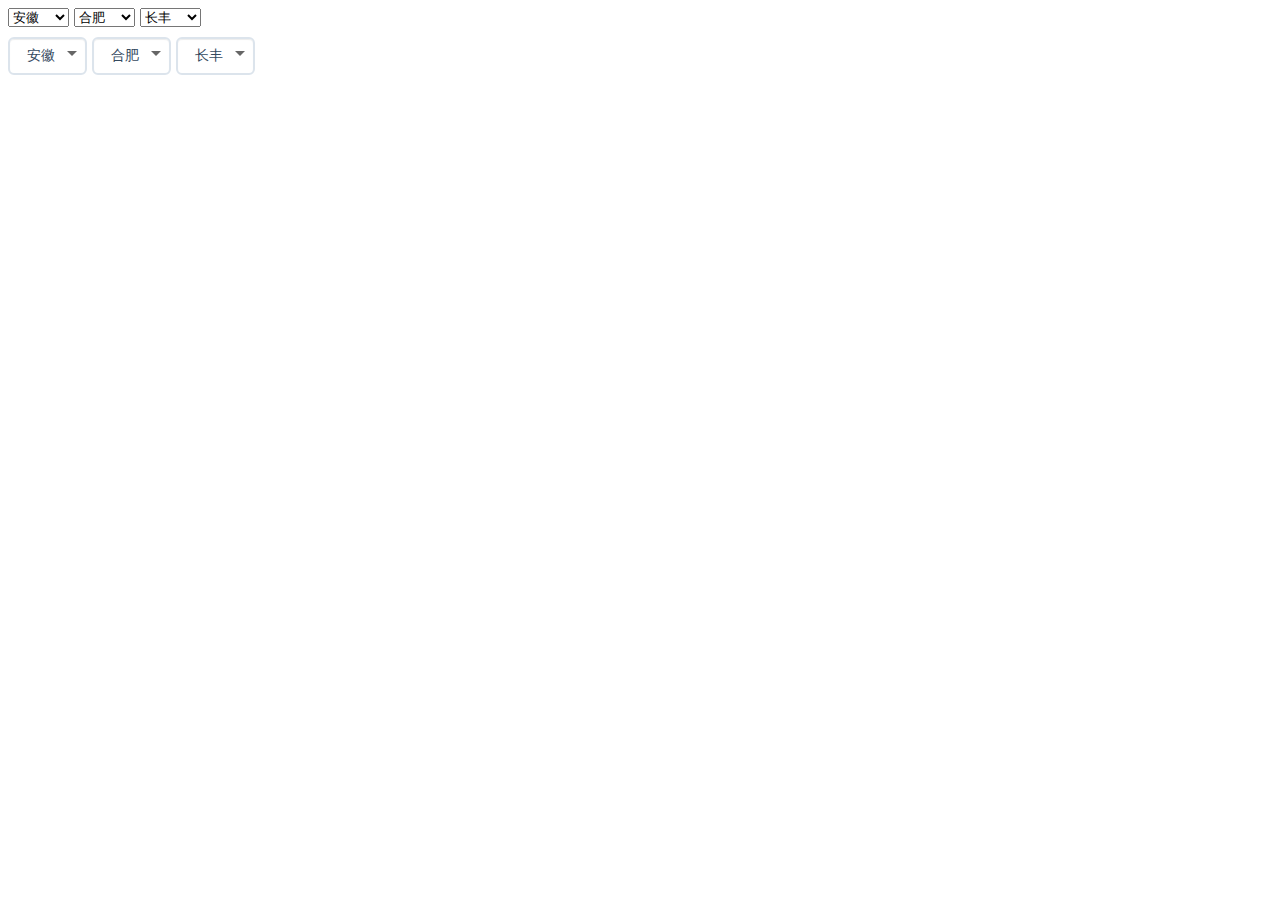
<file: 地区选择/citys.html>
<!DOCTYPE html>
<html>

	<head>
		<meta charset="UTF-8">
		<title></title>
		<link rel="stylesheet" href="citys.css" />
		<style>
			.nselect {
				margin-top:10px;
			}
			.selector-box select{
				margin-right:5px;
			}
		</style>
	</head>

	<body>
		<div class="selector-box"></div>

		<div class="nselect"></div>
		<script src="cityData.js"></script>
		<script src="citys.js"></script>
		<script>
			var nselector = new NSelector('.selector-box',{
				data: city,
				onChange: function(data){
					console.log(data);
				}
			});
			var nselector2 = new NSelector('.nselect',{
				data: city,
				custom: true,
				onChange: function(data){
					console.log(data);
				}
			});
		</script>
	</body>

</html>
</file>
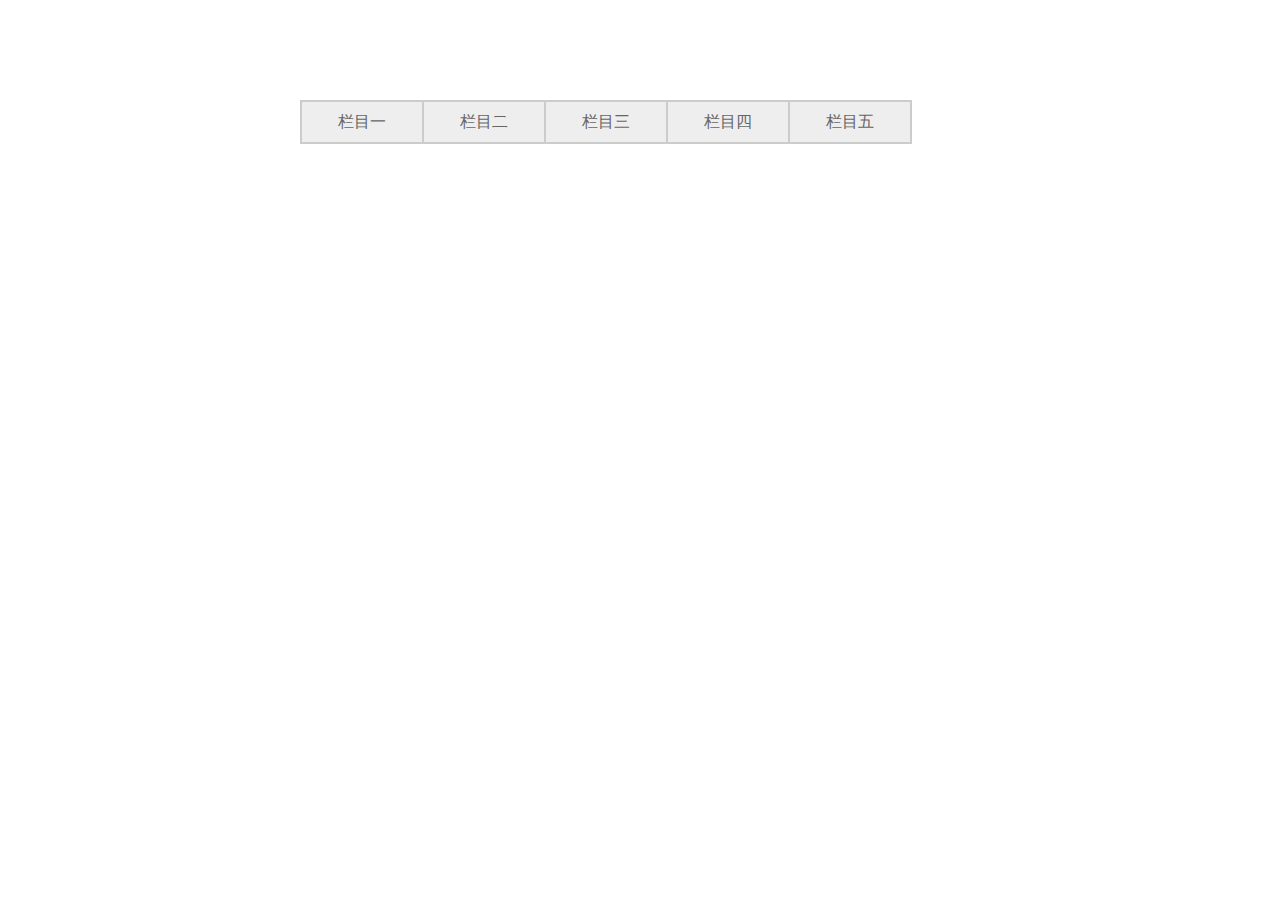
<file: 让写代码轻松起来/index3.html>
<!DOCTYPE html>
<html>
	<head>
		<meta charset="utf-8" />
		<meta name="renderer" content="webkit">
	    <meta http-equiv="X-UA-Compatible" content="IE=edge,chrome=1">
	    <meta name="viewport" content="width=device-width, initial-scale=1.0">
	    <meta name="description" content="不超过150个字符"/>
	    <meta name="keywords" content=""/>
		<title>nav二级下拉菜单</title>
		<!--必须放在第一个，为css自动添加前缀-->
		<script src="js/prefixfree.min.js" type="text/javascript" charset="utf-8"></script>
		<style type="text/css">
			* {
				margin: 0;
				padding: 0;
			}
			ul,li {
				list-style: none;
			}
			a {
				text-decoration: none;
			}
			.nav {
				border: 2px solid #ccc;
				border-right: none;
				overflow: hidden;
				float: left;
				margin: 100px 0 0 300px;
			}
			.nav ul li {
				float: left;
			}
			.nav ul li a {
				width: 120px;
				height: 40px;
				text-align: center;
				line-height: 40px;
				display: block;
				border-right: 2px solid #ccc;
				background-color: #eee;
				color: #666;
			}
			.nav ul li ul {
				position: absolute;
				display: none;
			}
			.nav ul li ul li {
				float: none;
			}
			.nav li ul li a {
				border-right: none;
				border-top: 1px solid #ccc;
				background-color: #F5F5F5;
			}
			.nav ul li:hover ul {
				display: block;
			}
		</style>
		<script src="js/jquery.min.js" type="text/javascript" charset="utf-8"></script>
	</head>
	<body>
		<div class="nav">
			<ul>
				<li><a href="javascript: void(0)">栏目一</a>
					<ul>
						<li><a href="javascript: void(0)">二级菜单</a></li>
						<li><a href="javascript: void(0)">二级菜单</a></li>
						<li><a href="javascript: void(0)">二级菜单</a></li>
						<li><a href="javascript: void(0)">二级菜单</a></li>
					</ul>
				</li>
				<li><a href="javascript: void(0)">栏目二</a>
					<ul>
						<li><a href="javascript: void(0)">二级菜单</a></li>
						<li><a href="javascript: void(0)">二级菜单</a></li>
						<li><a href="javascript: void(0)">二级菜单</a></li>
						<li><a href="javascript: void(0)">二级菜单</a></li>
					</ul>
				</li>
				<li><a href="javascript: void(0)">栏目三</a>
					<ul>
						<li><a href="javascript: void(0)">二级菜单</a></li>
						<li><a href="javascript: void(0)">二级菜单</a></li>
						<li><a href="javascript: void(0)">二级菜单</a></li>
						<li><a href="javascript: void(0)">二级菜单</a></li>
					</ul>
				</li>
				<li><a href="javascript: void(0)">栏目四</a>
					<ul>
						<li><a href="javascript: void(0)">二级菜单</a></li>
						<li><a href="javascript: void(0)">二级菜单</a></li>
						<li><a href="javascript: void(0)">二级菜单</a></li>
						<li><a href="javascript: void(0)">二级菜单</a></li>
					</ul>
				</li>
				<li><a href="javascript: void(0)">栏目五</a>
					<ul>
						<li><a href="javascript: void(0)">二级菜单</a></li>
						<li><a href="javascript: void(0)">二级菜单</a></li>
						<li><a href="javascript: void(0)">二级菜单</a></li>
						<li><a href="javascript: void(0)">二级菜单</a></li>
					</ul>
				</li>
			</ul>
		</div>
	</body>
</html>
</file>
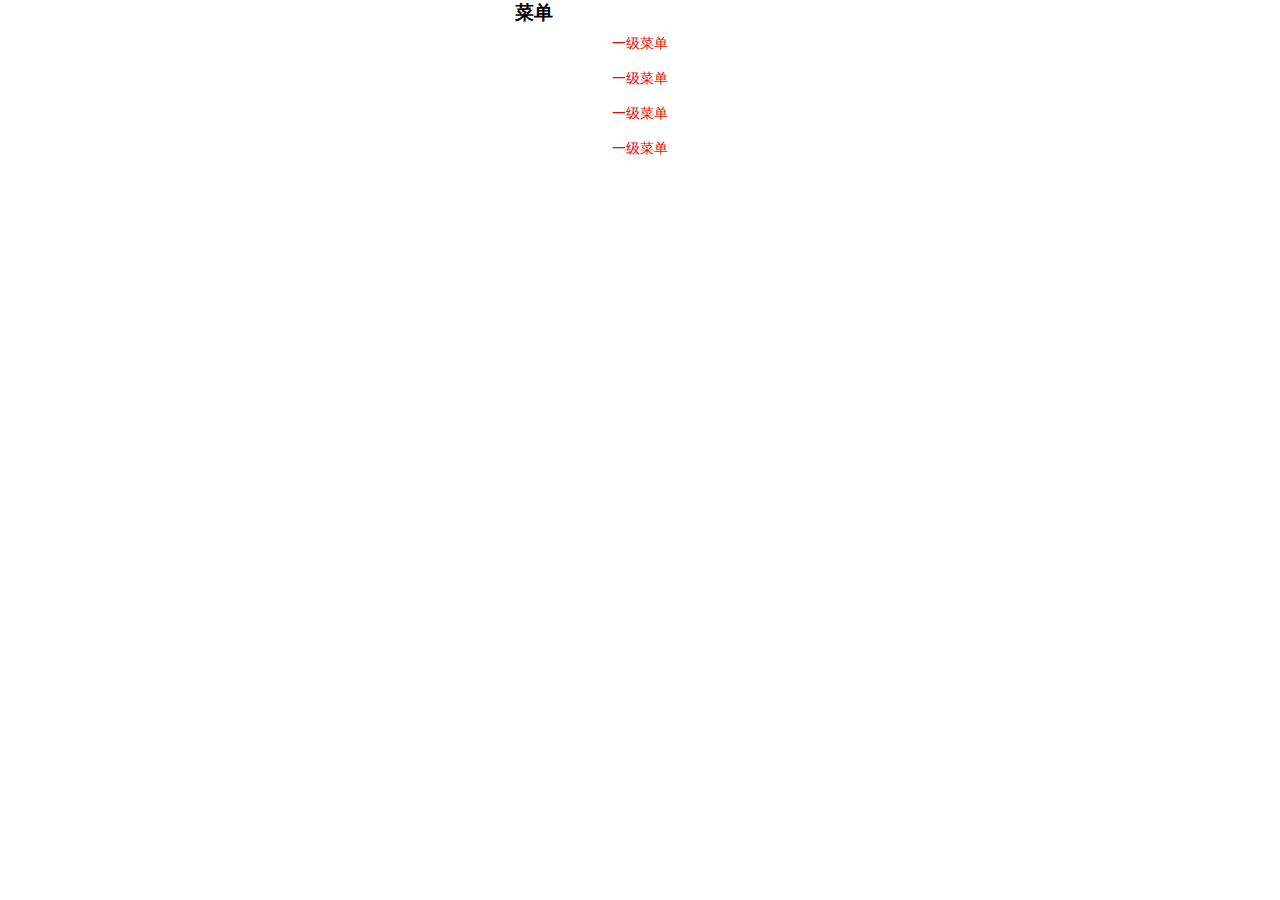
<file: 让写代码轻松起来/index4.html>
<!DOCTYPE html>
<html>
	<head>
		<meta charset="utf-8" />
		<meta name="renderer" content="webkit">
	    <meta http-equiv="X-UA-Compatible" content="IE=edge,chrome=1">
	    <meta name="viewport" content="width=device-width, initial-scale=1.0">
	    <meta name="description" content="不超过150个字符"/>
	    <meta name="keywords" content=""/>
		<title>位于屏幕左侧的三级下拉菜单</title>
		<!--必须放在第一个，为css自动添加前缀-->
		<script src="js/prefixfree.min.js" type="text/javascript" charset="utf-8"></script>
		<style type="text/css">
			* {
				margin: 0;
				padding: 0;
			}
			ul li {
				list-style: none;
			}
			a {
				text-decoration: none;
			}
			.content_left {
				width: 250px;
				margin: 0 auto;
			}
			.content_left .li_one {
				width: 100%;
				font-size: 14px;
				color: red;
				text-align: center;
				position: relative;
			}
			.content_left li a {
				height: 35px;
				line-height: 35px;
				width: 100%;
				display: inline-block;
				color: red;
			}
			.content_left li a span {
				display: inline-block;
				width: 20px;
				height: 20px;
				position: absolute;
				left: 30px;
				top: 8px;
			}
			.content_left .li_one ul .li_two {
				width: 100%;
				background-color: white;
				background-image: none;
				margin: 5px 0;
				text-align: center;
			}
			.content_left .li_one ul .li_two a {
				display: inline-block;
				height: 26px;
				width: 181px;
				line-height: 26px;
				background-color: white;
				background-image: none;
				font-size: 12px;
				color: green;	
			}
			.content_left .li_one ul .li_two ul .li_three a{
				color: black;
			}
		</style>
		<script src="js/jquery.min.js" type="text/javascript" charset="utf-8"></script>
	</head>
	<body>
		<ul class="content_left">
				<h3><span class=""></span>菜单</h3>
				<li class="li_one"><a href="javascript: void(0)"><span class=""></span>一级菜单</a>
					<ul>
						<li class="li_two"><a href="javascript: void(0)">二级菜单</a>
							<ul>
								<li class="li_three"><a href="javascript: void(0)">· 三级菜单</a></li>
								<li class="li_three"><a href="javascript: void(0)">· 三级菜单</a></li>
								<li class="li_three"><a href="javascript: void(0)">· 三级菜单</a></li>
								<li class="li_three"><a href="javascript: void(0)">· 三级菜单</a></li>
							</ul>
						</li>
						<li class="li_two"><a href="javascript: void(0)">二级菜单</a>
							<ul>
								<li class="li_three"><a href="javascript: void(0)">· 三级菜单</a></li>
								<li class="li_three"><a href="javascript: void(0)">· 三级菜单</a></li>
								<li class="li_three"><a href="javascript: void(0)">· 三级菜单</a></li>
								<li class="li_three"><a href="javascript: void(0)">· 三级菜单</a></li>
							</ul>
						</li>
						<li class="li_two"><a href="javascript: void(0)">二级菜单</a></li>
						<li class="li_two"><a href="javascript: void(0)">二级菜单</a></li>
					</ul>
				</li>
					
				<li class="li_one"><a href="javascript: void(0)"><span class=""></span>一级菜单</a>
					<ul>
						<li class="li_two"><a href="javascript: void(0)">二级菜单</a>
							<ul>
								<li class="li_three"><a href="javascript: void(0)">· 收文管理</a></li>
								<li class="li_three"><a href="javascript: void(0)">· 公文管理</a></li>
								<li class="li_three"><a href="javascript: void(0)">· 会议管理</a></li>
								<li class="li_three"><a href="javascript: void(0)">· 信息管理</a></li>
							</ul>
						</li>
						<li class="li_two"><a href="javascript: void(0)">二级菜单</a></li>
						<li class="li_two"><a href="javascript: void(0)">二级菜单</a></li>
						<li class="li_two"><a href="javascript: void(0)">二级菜单</a></li>
					</ul>
				</li>
				<li class="li_one"><a href="javascript: void(0)"><span class=""></span>一级菜单</a></li>
				<li class="li_one"><a href="javascript: void(0)"><span class=""></span>一级菜单</a></li>
			</ul>
	</body>
	<script type="text/javascript">
		$(document).ready(function(){
			$(".li_two").css("display","none");
			$(".li_three").css("display","none");
			
			$(".li_one").click(function(event){
				if ($(this).find(".li_two").css("display") == 'block') {
					$(this).find(".li_two").css("display","none");
				} else{
					$(".li_two").css("display","none");
	            	$(this).find(".li_two").css("display","block");
				}
				$(".li_three").css("display","none");
			})
			$(".li_two").click(function(event){
				if ($(this).find(".li_three").css("display") == 'block') {
					$(this).find(".li_three").css("display","none");
					//取消二级菜单的点击样式
//					$(this).find("a").eq(0).css("color","#666666");
//					$(this).find("a").eq(0).css("background-image","none");
				} else{
					$(".li_three").css("display","none");
					$(this).find(".li_three").css("display","block");
					//为点击的二级菜单添加样式
//					$(".li_two").find("a").css("color","#666666");
//					$(".li_two").find("a").css("background-image","none");
//	            	$(this).find("a").eq(0).css("background-image","url(img/hover.png)");
//	            	$(this).find("a").eq(0).css("color","#5792cd");
				}
				//阻止事件冒泡
				if (event && event.stopPropagation) {
					event.stopPropagation();
				} else{
					window.event.cancelBubble == true;
					return false;
				}
			})
			$(".li_three").click(function(evevt){
				$(".li_three").find("a").css("font-weight","normal");
				$(this).find("a").eq(0).css("font-weight","bold");
				//阻止事件冒泡
				if (event && event.stopPropagation) {
					event.stopPropagation();
				} else{
					window.event.cancelBubble == true;
					return false;
				}
			})
		})
			
		
	</script>
</html>
</file>
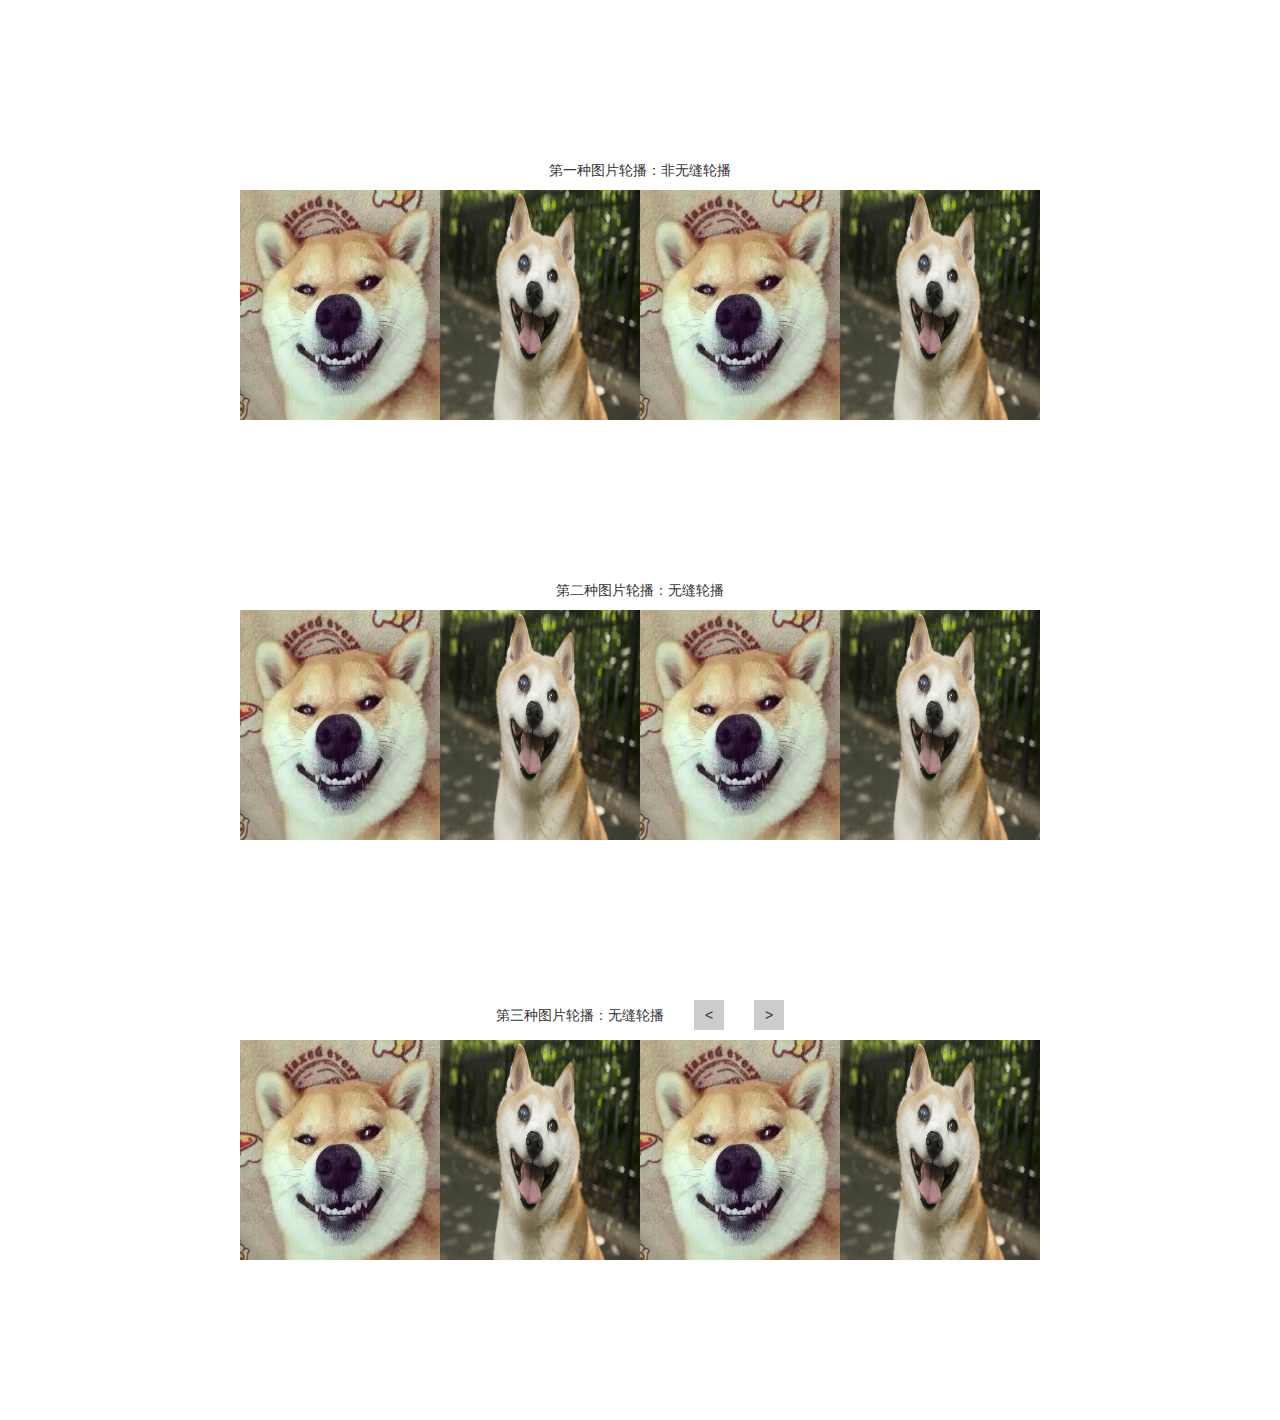
<file: 让写代码轻松起来/index5.html>
<!DOCTYPE html>
<html>
	<head>
		<meta charset="utf-8" />
		<meta name="renderer" content="webkit">
	    <meta http-equiv="X-UA-Compatible" content="IE=edge,chrome=1">
	    <meta name="viewport" content="width=device-width, initial-scale=1.0">
	    <meta name="description" content="不超过150个字符"/>
	    <meta name="keywords" content=""/>
		<title>jQuery实现的三种轮播图</title>
		<!--必须放在第一个，为css自动添加前缀-->
		<script src="js/prefixfree.min.js" type="text/javascript" charset="utf-8"></script>
		<style type="text/css">
			.box,.box2,.box3{
				width:800px;
				height:260px;
				margin:160px auto;
				overflow:hidden;
				position:relative;}
			.box,.box2,.box3 p{
				text-align:center;}
			.picBox,.picBox2,.picBox3{
				margin:0px;
				padding:0px;
				list-style:none;
				width:1500px;}	 <!--此处很关键，在实现无疑轮播时这个宽度一定要比显示图片数量+1的宽度宽-->
			.picBox:hover,.picBox2:hover,.picBox3:hover{
				cursor:pointer;}
			.picBox li,.picBox2 li,.picBox3 li{
				float:left;}
			.picBox img,.picBox2 img,.picBox3 img{
				width:200px;
				height:240px;}
			.box3 p span{
				display: inline-block;
				width: 30px;
				height: 30px;
				line-height: 30px;
				text-align: center;
				margin-left: 30px;
				background-color: #CCCCCC;
				cursor: pointer;
			}
		</style>
		<link rel="stylesheet" type="text/css" href="css/bootstrap.min.css"/>
		<script src="js/jquery-1.11.1.min.js" type="text/javascript" charset="utf-8"></script>
		<script src="js/bootstrap.min.js" type="text/javascript" charset="utf-8"></script>
	</head>
	<body>
		<div class="box">
			<p>第一种图片轮播：非无缝轮播</p>
			<ul class="picBox">
				<li><img src="img/1.jpg"/></li>
				<li><img src="img/2.jpg"/></li>
				<li><img src="img/1.jpg"/></li>
				<li><img src="img/2.jpg"/></li>
				<li><img src="img/1.jpg"/></li>
				<li><img src="img/2.jpg"/></li>
			</ul>
		</div>
		<div class="box2">
			<p>第二种图片轮播：无缝轮播</p>
			<ul class="picBox2">
				<li><img src="img/1.jpg"/></li>
				<li><img src="img/2.jpg"/></li>
				<li><img src="img/1.jpg"/></li>
				<li><img src="img/2.jpg"/></li>
				<li><img src="img/1.jpg"/></li>
				<li><img src="img/2.jpg"/></li>
			</ul>
		</div>
		<div class="box3">
			<p>第三种图片轮播：无缝轮播<span class="left"><</span><span class="right">></span></p>
			<ul class="picBox3">
				<li><img src="img/1.jpg"/></li>
				<li><img src="img/2.jpg"/></li>
				<li><img src="img/1.jpg"/></li>
				<li><img src="img/2.jpg"/></li>
				<li><img src="img/1.jpg"/></li>
				<li><img src="img/2.jpg"/></li>
			</ul>
		</div>
	</body>
	<script>
		$(function(){
			<!--第一种图片轮播：非无缝轮播-->
			function rollOne(){
				$(".picBox li:first").animate({left:"-=200px"},1000,"linear",function(){
					$(this).remove().clone(true).appendTo(".picBox").fadeIn("2000");	
				});		
			}
			var startRollOne=setInterval(rollOne,2000);
			<!--鼠标移入停止移出继续-->	
			$(".box").hover(function(){
				clearInterval(startRollOne);	
			},function(){
				startRollOne=setInterval(rollOne,2000);	
			});
			<!--第二种图片轮播：无缝轮播-->
			<!--这种无缝轮播可以通过设置animate动画播放速度值和setInterval中的函数调用时间间隔实现间隔无缝轮播-->
			function rollTwo(){
				$(".picBox2").animate({marginLeft:"-200px"},2000,"linear",function(){
					$(".picBox2").css({marginLeft:"0px"});
					$(".picBox2 li:first").remove().clone(true).appendTo(".picBox2");	
				})	
			}
			var startRollTwo=setInterval(rollTwo,2000);
			<!--鼠标移入停止移出继续-->
			$(".picBox2").hover(function(){
				clearInterval(startRollTwo);	
			},function(){
				startRollTwo=setInterval(rollTwo,2000);	
			});
			<!--第三种图片轮播：无缝轮播-->
			<!--这种无缝轮播可以通过设置animate动画播放速度值和setInterval中的函数调用时间间隔实现间隔无缝轮播-->
			function rollThree(){
				$(".picBox3").animate({marginLeft:"-200px"},1000,"linear",function(){
					$(".picBox3").css({marginLeft:"0px"});
					$(".picBox3 li:first").remove().clone(true).appendTo(".picBox3");	
				})	
			}
			var startRollThree=setInterval(rollThree,2000);
			<!--鼠标移入停止移出继续-->
			$(".picBox3").hover(function(){
				clearInterval(startRollThree);	
			},function(){
				startRollThree=setInterval(rollThree,2000);	
			});
			$(".box3 span").hover(function(){
				clearInterval(startRollThree);	
			},function(){
				startRollThree=setInterval(rollThree,2000);	
			});
			$(".left").click(function(){
				$(".picBox3").animate({marginLeft:"200px"},1000,"linear",function(){
					$(".picBox3 li:last").remove().clone(true).prependTo(".picBox3");
					$(".picBox3").css({marginLeft:"0px"});
					$(".picBox3 li:last").css("margin-left","0px");
				})
			})
			$(".right").click(function(){
				$(".picBox3").animate({marginLeft:"-200px"},1000,"linear",function(){
					$(".picBox3 li:first").remove().clone(true).appendTo(".picBox3");
					$(".picBox3").css({marginLeft:"0px"});
				})
			})
		});
	</script>
</html>
</file>
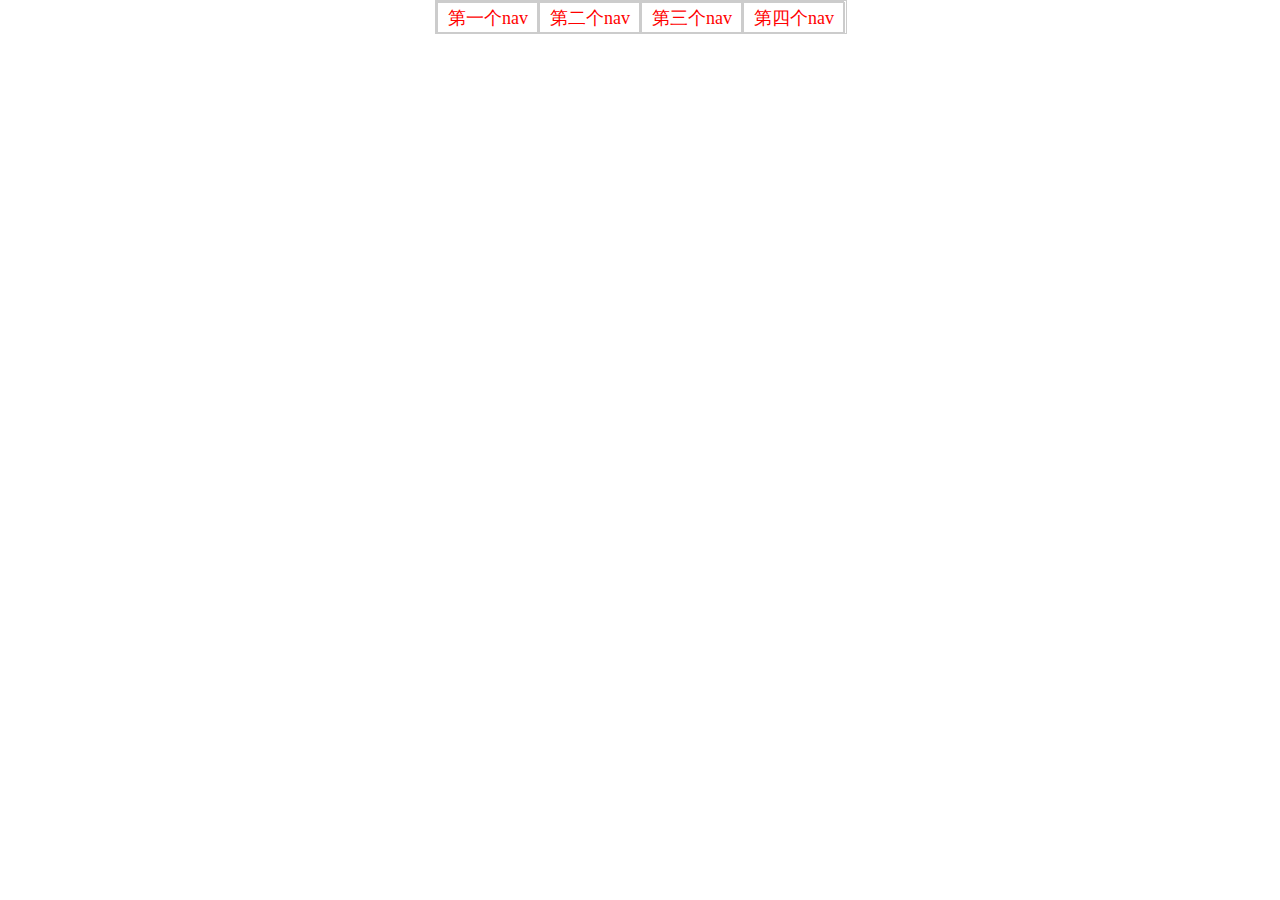
<file: 让写代码轻松起来/index6.html>
<!DOCTYPE html>
<html>
	<head>
		<meta charset="utf-8" />
		<meta name="renderer" content="webkit">
	    <meta http-equiv="X-UA-Compatible" content="IE=edge,chrome=1">
	    <meta name="viewport" content="width=device-width, initial-scale=1.0">
	    <meta name="description" content="不超过150个字符"/>
	    <meta name="keywords" content=""/>
		<title>nav移入移出效果</title>
		<!--必须放在第一个，为css自动添加前缀-->
		<script src="js/prefixfree.min.js" type="text/javascript" charset="utf-8"></script>
		<style type="text/css">
			* {
				margin: 0;
				padding: 0;
			}
			ul li {
				list-style: none;
			}
			a { 
				text-decoration: none;
			}
			.content {
				width: 410px;
				margin: 0 auto;
			}
			.content * {
				border: 1px solid #CCCCCC;
			}
			.content ul {
				width: 100%;
				font-size: 0px;
				position: relative;
			}
			.content ul li {
				width: 100px;
				height: 30px;
				line-height: 30px;
				text-align: center;
				display: inline-block;
			}
			.content ul li:hover div {
				display: block;
			}
			.content ul li a {
				display: inline-block;
				width: 100%;
				height: 100%;
				color: red;
				font-size: 18px;
			}
			
			.content ul li div {
				width: 410px;
				height: 300px;
				text-align: center;
				font-size: 14px;
				position: absolute;
				left: 0px;
				top: 30px;
				display: none;
			}
		</style>
		<script src="js/jquery.min.js" type="text/javascript" charset="utf-8"></script>
	</head>
	<body>
		<div class="content">
			<ul>
				<li><a href="javascript: void(0)">第一个nav</a>
					<div class="li-content">
						这是第一个div
					</div>
				</li>
				<li><a href="javascript: void(0)">第二个nav</a>
					<div class="li-content">
						这是第二个div
					</div>
				</li>
				<li><a href="javascript: void(0)">第三个nav</a>
					<div class="li-content">
						这是第三个div
					</div>
				</li>
				<li><a href="javascript: void(0)">第四个nav</a>
					<div class="li-content">
						这是第四个div
					</div>
				</li>
			</ul>
		</div>
	</body>
</html>
</file>
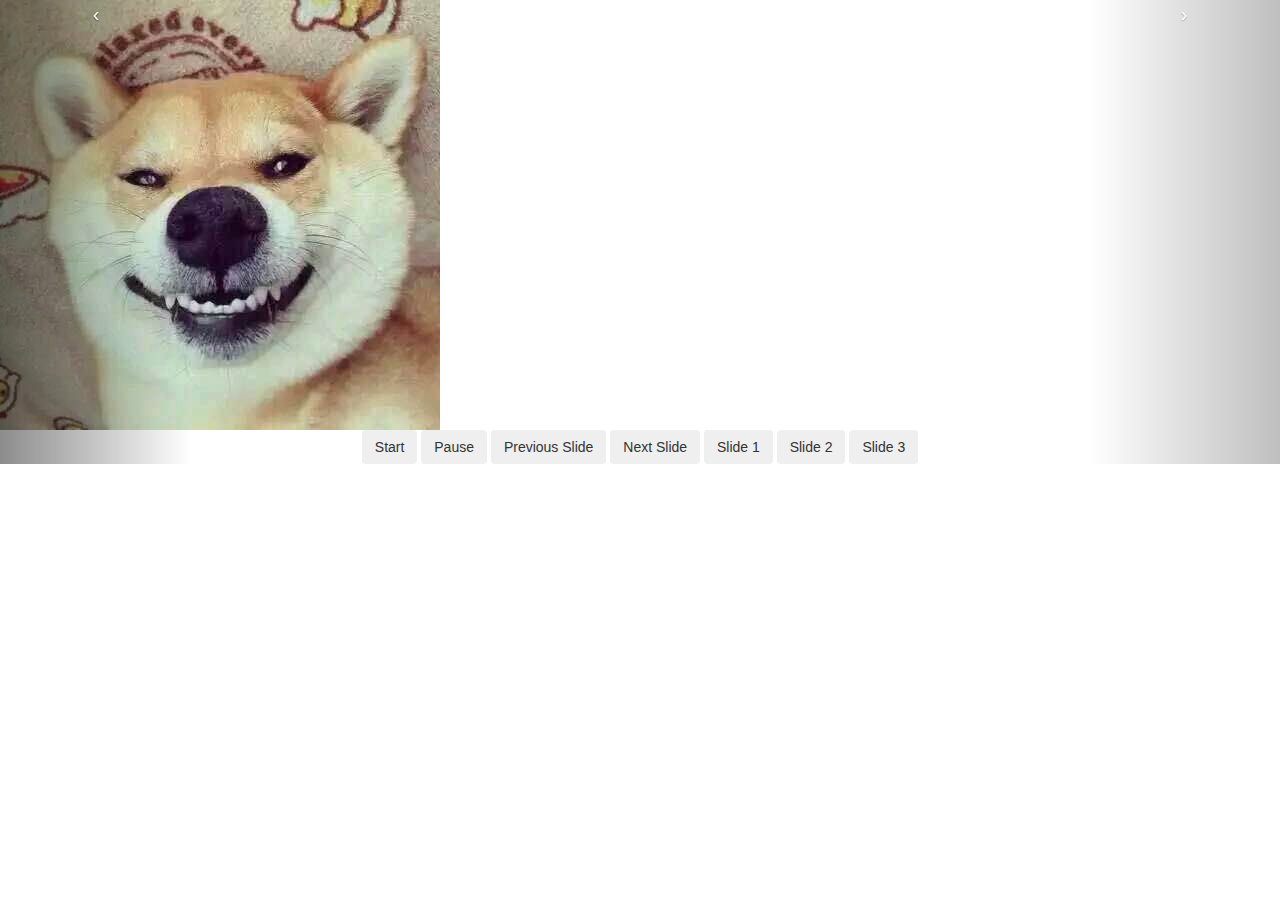
<file: 让写代码轻松起来/index7.html>
<!DOCTYPE html>
<html>
	<head>
		<meta charset="utf-8" />
		<meta name="renderer" content="webkit">
	    <meta http-equiv="X-UA-Compatible" content="IE=edge,chrome=1">
	    <meta name="viewport" content="width=device-width, initial-scale=1.0">
	    <meta name="description" content="不超过150个字符"/>
	    <meta name="keywords" content=""/>
		<title>bootstrap 轮播图</title>
		<link rel="stylesheet" type="text/css" href="css/bootstrap.min.css"/>
		<script src="js/jquery-3.1.0.js" type="text/javascript" charset="utf-8"></script>
		<script src="js/bootstrap.min.js" type="text/javascript" charset="utf-8"></script>
	</head>
	<body>
		<div id="myCarousel" class="carousel slide">
			<!-- 轮播（Carousel）指标 -->
			<ol class="carousel-indicators">
				<li data-target="#myCarousel" data-slide-to="0" 
					class="active"></li>
				<li data-target="#myCarousel" data-slide-to="1"></li>
				<li data-target="#myCarousel" data-slide-to="2"></li>
			</ol>   
			<!-- 轮播（Carousel）项目 -->
			<div class="carousel-inner">
				<div class="item active">
					<img src="img/1.jpg" alt="First slide">
				</div>
				<div class="item">
					<img src="img/1.jpg" alt="Second slide">
				</div>
				<div class="item">
					<img src="img/1.jpg" alt="Third slide">
				</div>
			</div>
			<!-- 轮播（Carousel）导航 -->
			<a class="carousel-control left" href="#myCarousel" 
			   data-slide="prev">&lsaquo;</a>
			<a class="carousel-control right" href="#myCarousel" 
			   data-slide="next">&rsaquo;</a>
			<!-- 控制按钮 -->
			<div style="text-align:center;">
				<input type="button" class="btn start-slide" value="Start">
				<input type="button" class="btn pause-slide" value="Pause">
				<input type="button" class="btn prev-slide" value="Previous Slide">
				<input type="button" class="btn next-slide" value="Next Slide">
				<input type="button" class="btn slide-one" value="Slide 1">
				<input type="button" class="btn slide-two" value="Slide 2">            
				<input type="button" class="btn slide-three" value="Slide 3">
			</div>
		</div> 
		<script>
			$(function(){
				// 初始化轮播
				$("#myCarousel").carousel('cycle');
				$(".start-slide").click(function(){
					$("#myCarousel").carousel('cycle');
				});
				// 停止轮播
				$(".pause-slide").click(function(){
					$("#myCarousel").carousel('pause');
				});
				// 循环轮播到上一个项目
				$(".prev-slide").click(function(){
					$("#myCarousel").carousel('prev');
				});
				// 循环轮播到下一个项目
				$(".next-slide").click(function(){
					$("#myCarousel").carousel('next');
				});
				// 循环轮播到某个特定的帧 
				$(".slide-one").click(function(){
					$("#myCarousel").carousel(0);
				});
				$(".slide-two").click(function(){
					$("#myCarousel").carousel(1);
				});
				$(".slide-three").click(function(){
					$("#myCarousel").carousel(2);
				});
			});
		</script>
	</body>
</html>
</file>
<file: 地区选择/citys.css>
.selector {
	position: relative;
	display: inline-block;
	border: 2px solid #dce4ec;
	color: #34495e;
	font-size: 14px;
	padding: 8px 30px 8px 15px;
	text-indent: 1px;
	margin-right: 5px;
	-webkit-border-radius: 6px;
	-moz-border-radius: 6px;
	border-radius: 6px;
	background-color: #fff;
	-webkit-box-shadow: inset 0 1px 1px rgba(0, 0, 0, 0.075);
	-moz-box-shadow: inset 0 1px 1px rgba(0, 0, 0, 0.075);
	box-shadow: inset 0 1px 1px rgba(0, 0, 0, 0.075);
	-webkit-transition: border linear .2s, box-shadow linear .2s;
	-moz-transition: border linear .2s, box-shadow linear .2s;
	-o-transition: border linear .2s, box-shadow linear .2s;
	transition: border linear .2s, box-shadow linear .2s;
}

.selector:after {
	content: "";
	display: block;
	position: absolute;
	top: 50%;
	right: 8px;
	font-size: 0;
	line-height: 0;
	border-left: 5px solid transparent;
	border-right: 5px solid transparent;
	border-bottom: 5px solid transparent;
	border-top: 5px solid #666;
	-webkit-transform: translate(0, -50%);
	transform: translate(0, -50%);
}

.selector.open {
	border-color: #1abc9c;
}
.selector ul {
	list-style: none;
    margin:0;
    padding:0;
}
.selector .selector-menu {
    position: absolute;
    top: calc(100% + 4px);
    min-width: 100%;
    left: 0;
    width: auto;
    z-index:1000;
    background: #fff;
    box-shadow: 0 2px 2px 3px rgba(0,0,0,.3);
    border-radius:2px;
    max-height: 200px;
    overflow:hidden;
    opacity:0;
    -webkit-transform: scale(0);
    transform: scale(0);
    -webkit-transform-origin:0 0;
    transform-origin:0 0;
    -webkit-transition: all .2s;
    transition:all .2s;
}
.selector.open .selector-menu{
	  opacity:1;
    -webkit-transform: scale(1);
    transform: scale(1);
}

.selector> span {
	display: inline-block;
}
.selector ul li{
	position:relative;
	text-align: center;
	line-height:1.2;
    padding: 10px 0;
    cursor: pointer;
}
.selector ul li:hover{
	background:#ddd;
}
.selector ul li:after{
	content: "";
	position:absolute;
	bottom:0;
	left:0;
	width:100%;
	height:1px;
	background:#d9d9d9;
}
.selector input{
	display:none;
}
</file>
